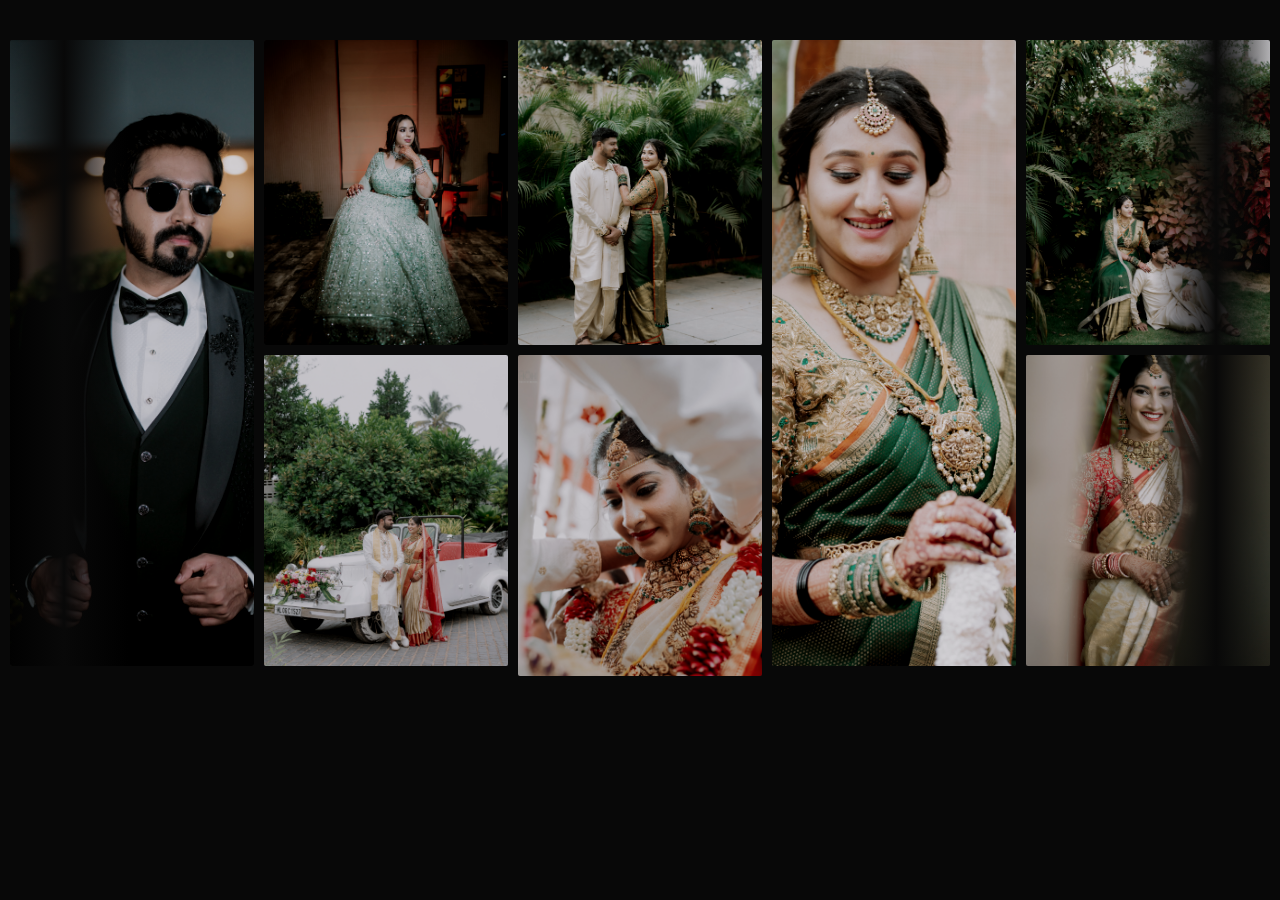
<file: dragger.html>
<!DOCTYPE html>
<html lang="en">
<head>
  <meta charset="UTF-8" />
  <meta name="viewport" content="width=device-width, initial-scale=1.0" />
  <title>Photography Gallery - Brand Collection</title>
  <style>
    * {
      margin: 0;
      padding: 0;
      box-sizing: border-box;
    }

    :root {
      --primary: #080808;
      --secondary: #1a1a1a;
      --accent: #fff;
      --muted: #8b8b8b;
      --gold: #d4af37;
      --line: #2a2a2a;
    }

  
        body{
  margin:0;
  padding:0;
 background: var(--primary);
      color: var(--accent);
  overflow-x:hidden;
  overflow-y:hidden;

  scrollbar-width:none;
  -ms-overflow-style:none;
  cursor: none;
}

/* Chrome Safari Edge */

html::-webkit-scrollbar,
body::-webkit-scrollbar{
 
  display:none;
}

    /* ============================================
       SECTION: HEADER / TITLE
       ============================================ */
    .gallery-header {
      text-align: center;
      padding: 30px 24px 20px;
      position: relative;
      overflow: hidden;
    }

    .gallery-header::before {
      content: '';
      position: absolute;
      top: -50%;
      left: 50%;
      transform: translateX(-50%);
      width: 500px;
      height: 500px;
      background: radial-gradient(circle, rgba(212, 175, 55, 0.08) 0%, transparent 70%);
      pointer-events: none;
      animation: floatGlow 8s ease-in-out infinite;
    }

    @keyframes floatGlow {
      0%, 100% { transform: translateX(-50%) translateY(0); }
      50% { transform: translateX(-50%) translateY(-30px); }
    }

    .gallery-header h1 {
      font-size: clamp(32px, 5vw, 56px);
      font-weight: 300;
      letter-spacing: 0.05em;
      margin-bottom: 12px;
      position: relative;
      z-index: 1;
      animation: slideInDown 1s cubic-bezier(0.16, 1, 0.3, 1) forwards;
      opacity: 0;
      animation-delay: 0.2s;
    }

    .gallery-header p {
      font-size: 14px;
      color: var(--muted);
      letter-spacing: 0.15em;
      text-transform: uppercase;
      position: relative;
      z-index: 1;
      animation: slideInUp 1s cubic-bezier(0.16, 1, 0.3, 1) forwards;
      opacity: 0;
      animation-delay: 0.4s;
    }

    @keyframes slideInDown {
      from {
        opacity: 0;
        transform: translateY(-30px);
      }
      to {
        opacity: 1;
        transform: translateY(0);
      }
    }

    @keyframes slideInUp {
      from {
        opacity: 0;
        transform: translateY(30px);
      }
      to {
        opacity: 1;
        transform: translateY(0);
      }
    }

    /* ============================================
       SECTION: MAIN GALLERY CONTAINER
       ============================================ */
    #gallery-section {
      position: relative;
      padding: 40px 10px;
      
    background-color: var(--primary);
      overflow: hidden;
    }

    #gallery-section::before {
      content: '';
      position: absolute;
      top: 0;
      left: 0;
      right: 0;
      bottom: 0;
      background: 
        linear-gradient(90deg, transparent 0%, #080808 5%, transparent 10%, transparent 90%, #080808 95%, transparent 100%);
      pointer-events: none;
      z-index: 10;
    }

    /* ============================================
       GALLERY GRID - MASONRY LAYOUT
       ============================================ */
    .gallery-grid {
      display: grid;
      grid-template-columns: repeat(auto-fit, minmax(240px, 1fr));
      grid-auto-rows: auto;
      gap: 10px;
      max-width: 1500px;
      margin: 0 auto;
      perspective: 1000px;
    }

    @media (min-width: 768px) {
      .gallery-grid {
        grid-template-columns: repeat(4, 1fr);
      }
    }

    @media (min-width: 1200px) {
      .gallery-grid {
        grid-template-columns: repeat(5, 1fr);
      }
    }

    /* ============================================
       GALLERY CARDS WITH VARIED HEIGHTS
       ============================================ */
    .gallery-card {
      position: relative;
      overflow: hidden;
      border-radius: 2px;
      aspect-ratio: auto;
      cursor: pointer;
      group: 'card';
      background: var(--secondary);
      opacity: 0;
      animation: cardAppear 0.8s cubic-bezier(0.16, 1, 0.3, 1) forwards;
      transition: transform 0.4s cubic-bezier(0.16, 1, 0.3, 1);
    }

    /* Varied card sizes */
    .gallery-card:nth-child(1) {
      grid-column: span 1;
      grid-row: span 2;
      animation-delay: 0.1s;
    }

    .gallery-card:nth-child(2) {
      grid-column: span 1;
      grid-row: span 1;
      animation-delay: 0.15s;
    }

    .gallery-card:nth-child(3) {
      grid-column: span 1;
      grid-row: span 1;
      animation-delay: 0.2s;
    }

    .gallery-card:nth-child(4) {
      grid-column: span 1;
      grid-row: span 2;
      animation-delay: 0.25s;
    }

    .gallery-card:nth-child(5) {
      grid-column: span 1;
      grid-row: span 1;
      animation-delay: 0.3s;
    }

    .gallery-card:nth-child(6) {
      grid-column: span 1;
      grid-row: span 1;
      animation-delay: 0.35s;
    }

    .gallery-card:nth-child(7) {
      grid-column: span 1;
      grid-row: span 2;
      animation-delay: 0.4s;
    }

    .gallery-card:nth-child(8) {
      grid-column: span 1;
      grid-row: span 1;
      animation-delay: 0.45s;
    }

    @keyframes cardAppear {
      from {
        opacity: 0;
        transform: translateY(40px) scale(0.95);
        filter: blur(10px);
      }
      to {
        opacity: 1;
        transform: translateY(0) scale(1);
        filter: blur(0);
      }
    }

    .gallery-card:hover {
      transform: translateY(-8px);
    }

    /* ============================================
       CARD IMAGE STYLING
       ============================================ */
    .card-image {
      position: relative;
      width: 100%;
      height: 100%;
      overflow: hidden;
    }

    .card-image img {
      width: 100%;
      height: 100%;
      object-fit: cover;
      display: block;
      transition: transform 0.8s cubic-bezier(0.16, 1, 0.3, 1);
      filter: saturate(0.7) contrast(1.1) brightness(0.85);
    }

    .gallery-card:hover .card-image img {
      transform: scale(1.08);
      filter: saturate(0.95) contrast(1.15) brightness(0.95);
    }

    /* ============================================
       CARD OVERLAY & METADATA
       ============================================ */
    .card-overlay {
      position: absolute;
      inset: 0;
      background: linear-gradient(
        180deg,
        transparent 0%,
        rgba(0, 0, 0, 0) 50%,
        rgba(0, 0, 0, 0.8) 100%
      );
      display: flex;
      flex-direction: column;
      justify-content: flex-end;
      padding: 24px 20px;
      opacity: 0;
      transition: opacity 0.5s cubic-bezier(0.16, 1, 0.3, 1);
    }

    .gallery-card:hover .card-overlay {
      opacity: 1;
    }

    .card-title {
      font-size: 15px;
      font-weight: 500;
      color: var(--accent);
      letter-spacing: 0.04em;
      margin-bottom: 8px;
      transform: translateY(10px);
      transition: transform 0.5s cubic-bezier(0.16, 1, 0.3, 1);
    }

    .gallery-card:hover .card-title {
      transform: translateY(0);
    }

    .card-meta {
      font-size: 11px;
      color: rgba(255, 255, 255, 0.6);
      letter-spacing: 0.08em;
      text-transform: uppercase;
      display: flex;
      gap: 12px;
      align-items: center;
      opacity: 0;
      transform: translateY(10px);
      transition: all 0.5s cubic-bezier(0.16, 1, 0.3, 1);
      transition-delay: 0.1s;
    }

    .gallery-card:hover .card-meta {
      opacity: 1;
      transform: translateY(0);
    }

    .card-meta::before {
      content: '';
      width: 2px;
      height: 2px;
      background: var(--gold);
      border-radius: 50%;
    }

    /* ============================================
       FLOATING ACTION INDICATOR
       ============================================ */
    .gallery-hint {
      position: absolute;
      bottom: 30px;
      left: 50%;
      transform: translateX(-50%);
      font-size: 11px;
      letter-spacing: 0.15em;
      text-transform: uppercase;
      color: rgba(255, 255, 255, 0.4);
      z-index: 5;
      animation: hintBounce 3s ease-in-out infinite;
    }

    @keyframes hintBounce {
      0%, 100% {
        opacity: 0.4;
        transform: translateX(-50%) translateY(0);
      }
      50% {
        opacity: 1;
        transform: translateX(-50%) translateY(-8px);
      }
    }

    /* ============================================
       DIVIDER & ACCENT ELEMENTS
       ============================================ */
    .gallery-divider {
      width: 40px;
      height: 1px;
      background: var(--gold);
      margin: 40px auto;
    }

    /* ============================================
       RESPONSIVE
       ============================================ */
    @media (max-width: 768px) {
      .gallery-grid {
        grid-template-columns: repeat(2, 1fr);
        gap: 10px;
      }

      .gallery-card:nth-child(1),
      .gallery-card:nth-child(4),
      .gallery-card:nth-child(7) {
        grid-column: span 1 !important;
        grid-row: span 1 !important;
      }

      .gallery-header h1 {
        font-size: 28px;
      }
    }

    @media (max-width: 480px) {
      .gallery-grid {
        grid-template-columns: 1fr;
      }

      #gallery-section {
        padding: 40px 12px;
      }

      .gallery-header {
        padding: 60px 16px 30px;
      }
    }
  </style>
</head>

<body>
  <!-- HEADER -->
  

  <!-- MAIN GALLERY SECTION -->
  <section id="gallery-section">
    <div class="gallery-grid" id="galleryGrid">
      <!-- Cards will be generated by JavaScript -->
    </div>
  
  </section>

  <script>
    // Gallery data with titles and metadata
    const galleryData = [
      { src: '../images/drag1.png', title: 'Vast Wilderness', category: 'Landscape', year: 2024 },
      { src: '../images/drag2.png', title: 'Bloom', category: 'Macro', year: 2024 },
      { src: '../images/drag3.png', title: 'City Fog', category: 'Urban', year: 2023 },
      { src: '../images/drag4.png', title: 'Wingspan', category: 'Nature', year: 2023 },
      { src: '../images/drag5.png', title: 'Still Lake', category: 'Landscape', year: 2023 },
      { src: '../images/drag6.png', title: 'Granite Peak', category: 'Mountain', year: 2022 },
      { src: '../images/drag7.png', title: 'Valley Floor', category: 'Aerial', year: 2022 },
      { src: '../images/drag8.png', title: 'Dusk Shore', category: 'Seascape', year: 2022 },
    ];

    // Render gallery cards
    const galleryGrid = document.getElementById('galleryGrid');
    galleryData.forEach((item) => {
      const card = document.createElement('div');
      card.className = 'gallery-card';
      card.innerHTML = `
        <div class="card-image">
          <img src="${item.src}" alt="${item.title}" loading="lazy" />
        </div>
       
      `;
      galleryGrid.appendChild(card);
    });

    // Scroll-triggered animation for cards
    const observerOptions = {
      threshold: 0.1,
      rootMargin: '0px 0px -50px 0px',
    };

    const observer = new IntersectionObserver((entries) => {
      entries.forEach((entry) => {
        if (entry.isIntersecting) {
          entry.target.style.opacity = '1';
        }
      });
    }, observerOptions);

    document.querySelectorAll('.gallery-card').forEach((card) => {
      observer.observe(card);
    });

    // Smooth scroll parallax effect
    let ticking = false;
    const applyParallax = () => {
      const cards = document.querySelectorAll('.gallery-card');
      const scrolled = window.scrollY;

      cards.forEach((card, index) => {
        const rect = card.getBoundingClientRect();
        const windowHeight = window.innerHeight;

        if (rect.top < windowHeight && rect.bottom > 0) {
          const yOffset = (rect.top / windowHeight) * 30;
          card.style.transform = `translateY(${yOffset}px)`;
        }
      });
    };

    window.addEventListener('scroll', () => {
      if (!ticking) {
        window.requestAnimationFrame(applyParallax);
        ticking = true;
      }
      ticking = false;
    });

    // Stagger animation on initial load
    window.addEventListener('load', () => {
      const cards = document.querySelectorAll('.gallery-card');
      cards.forEach((card, index) => {
        setTimeout(() => {
          card.style.opacity = '1';
        }, index * 50);
      });
    });
  </script>
</body>
</html>
</file>
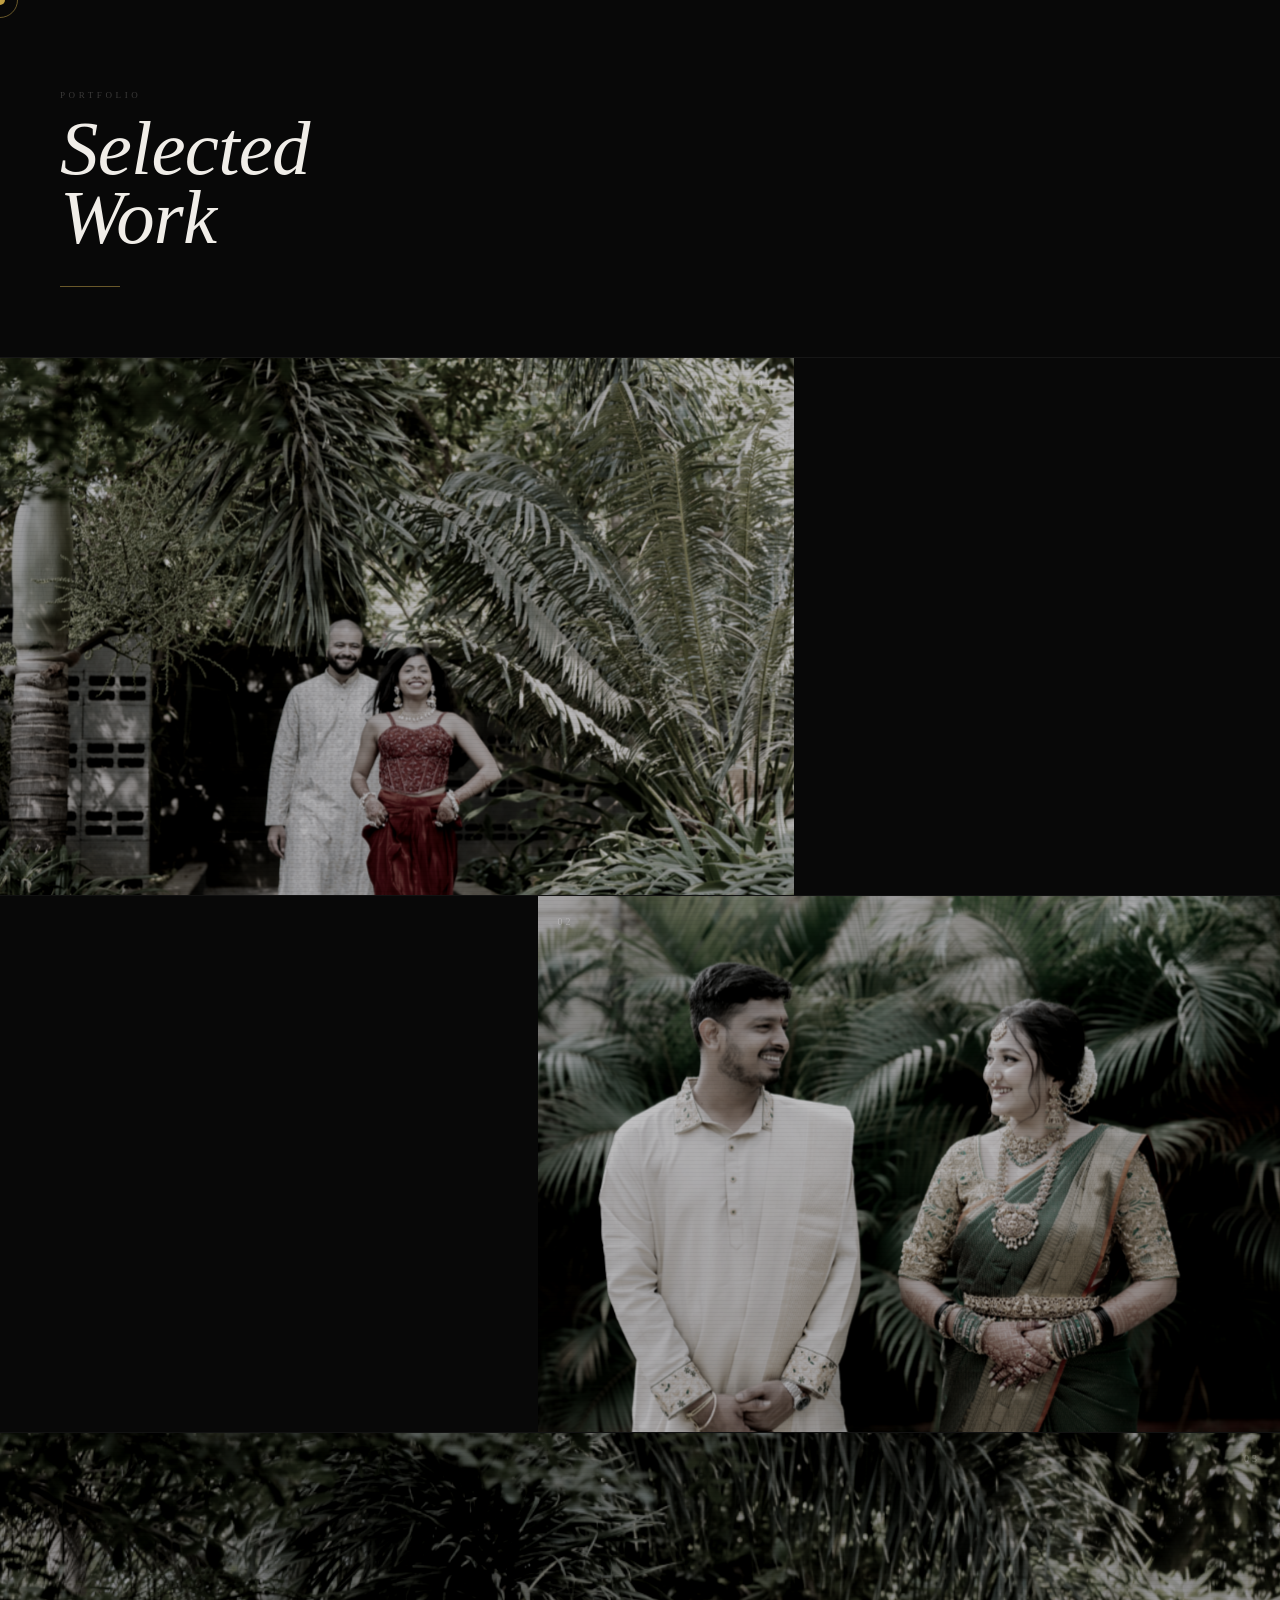
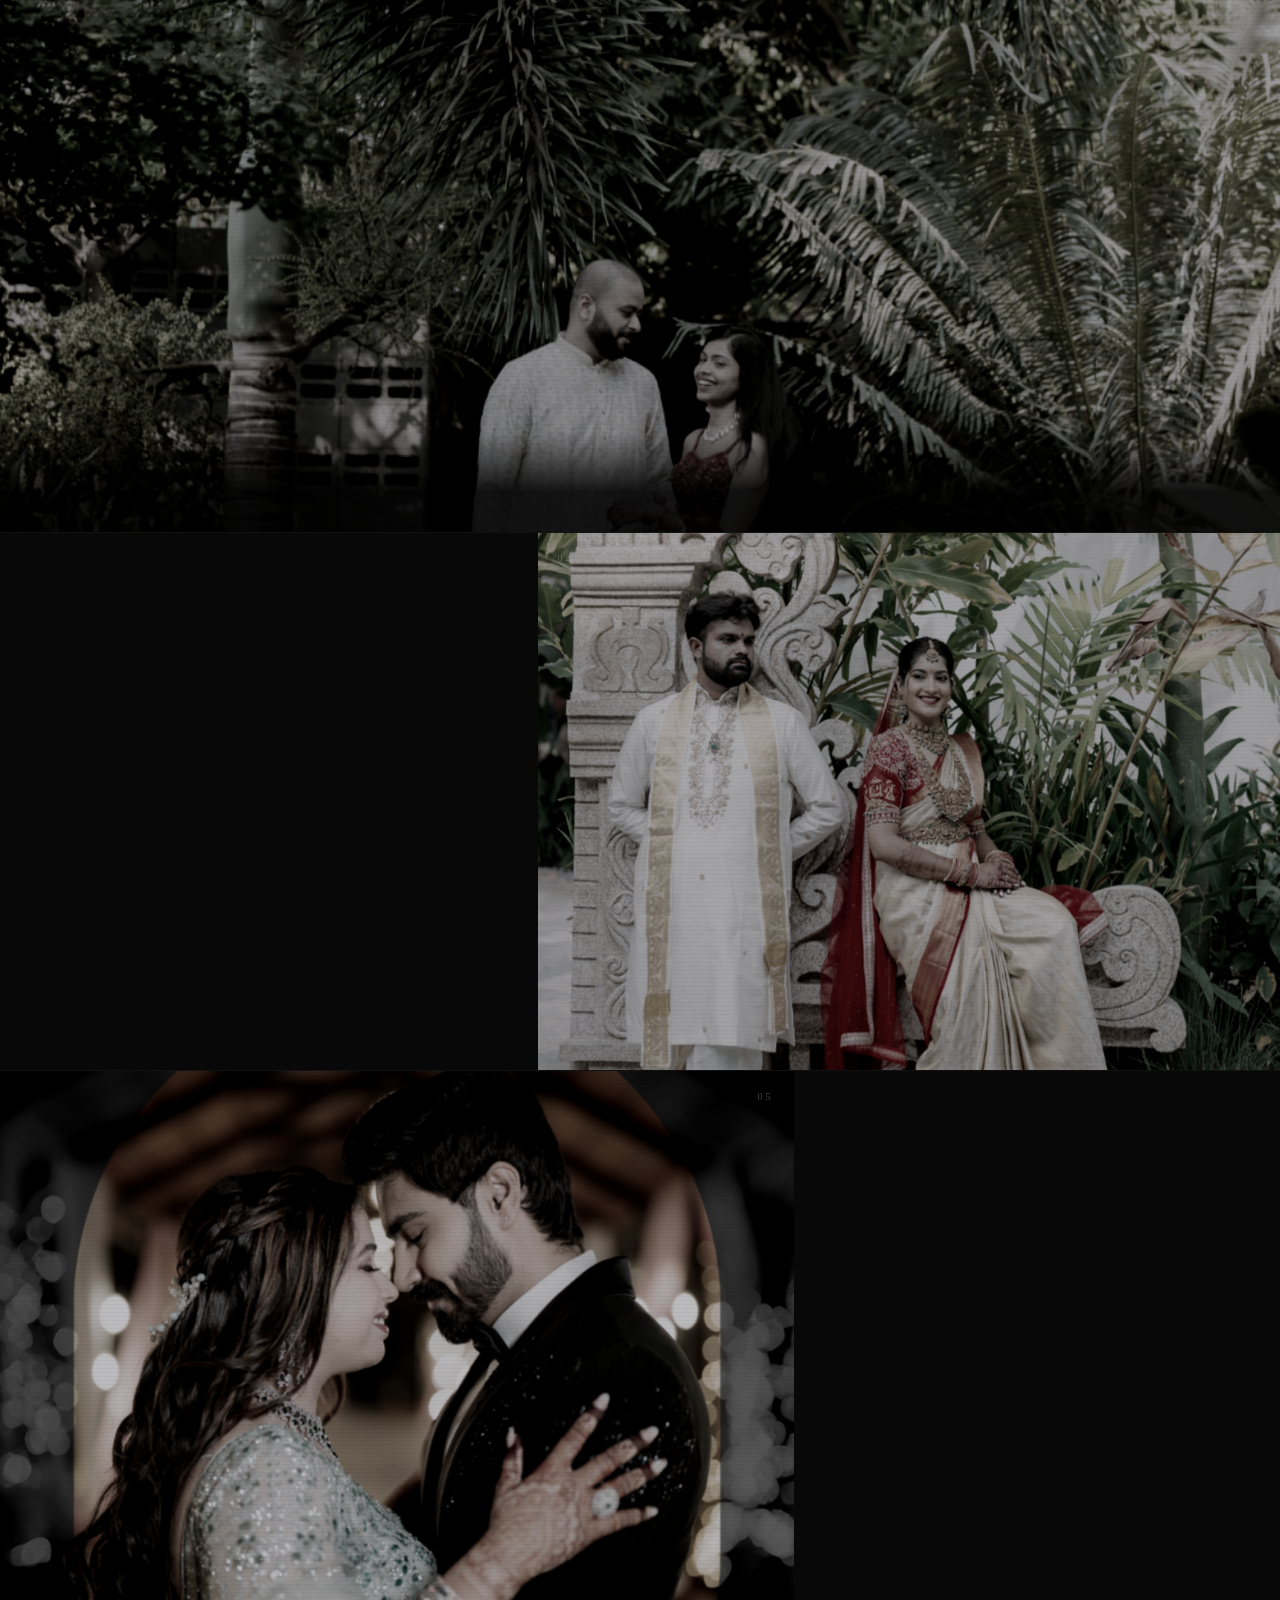
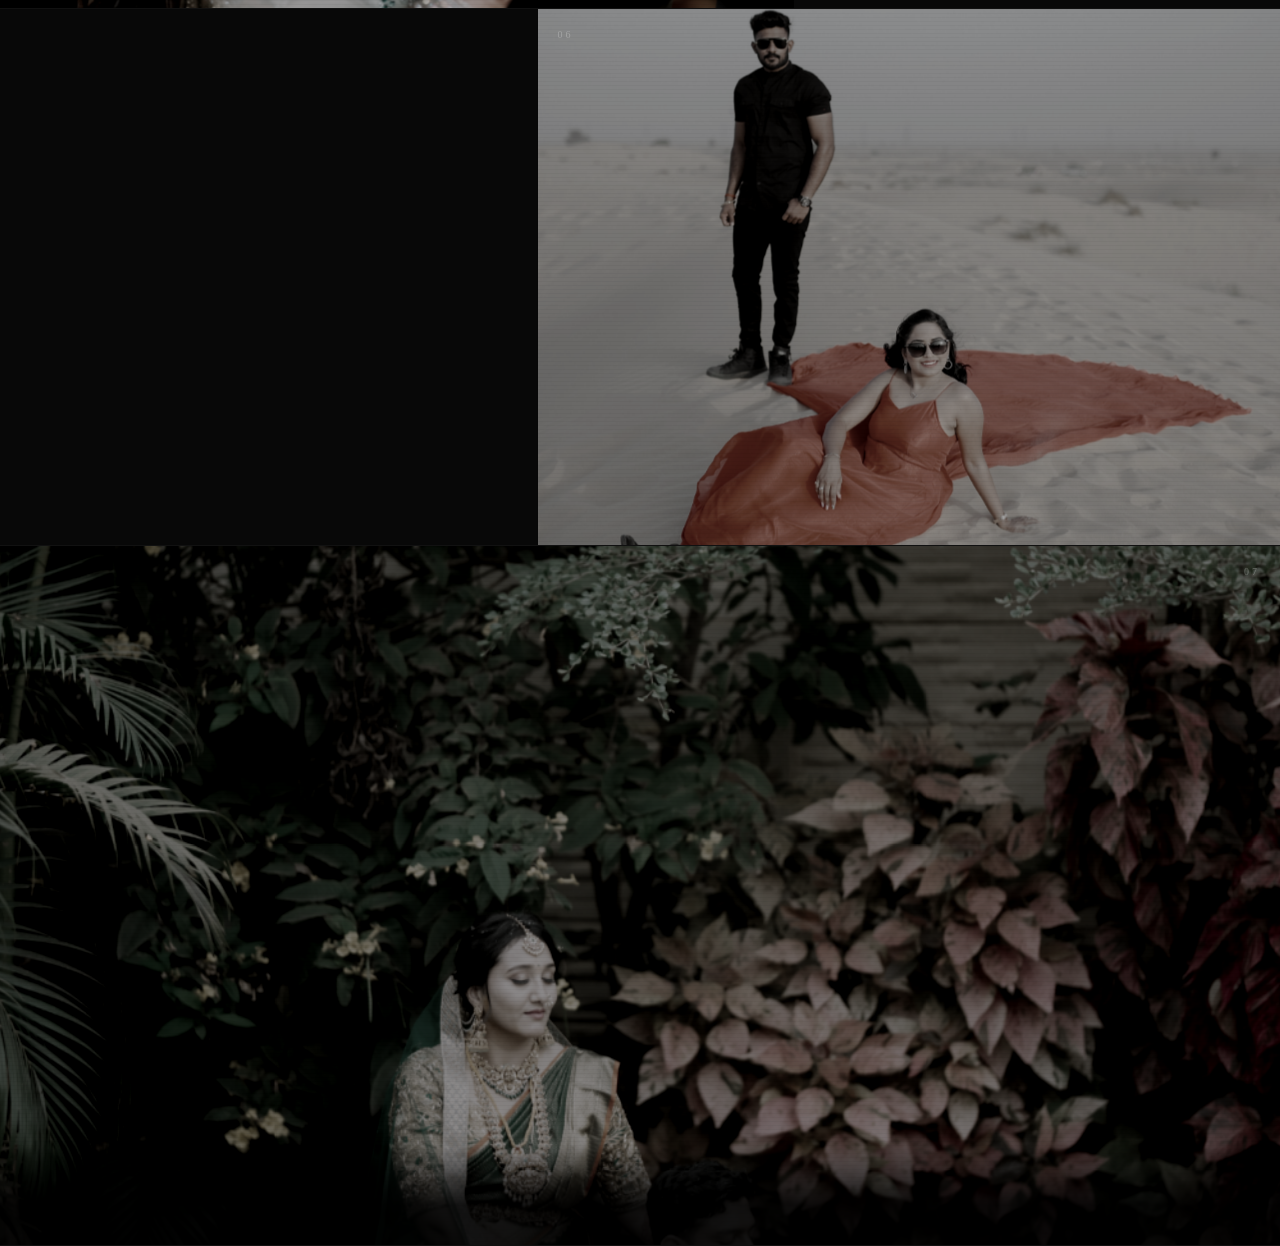
<file: gallery.html>
<!DOCTYPE html>
<html lang="en">
<head>
  <meta charset="UTF-8" />
  <meta name="viewport" content="width=device-width, initial-scale=1.0" />
  <title>Selected Work</title>
  <style>
    *, *::before, *::after { margin: 0; padding: 0; box-sizing: border-box; }

    :root {
      --bg: #080808;
      --fg: #f0ede8;
      --dim: rgba(240,237,232,0.22);
      --gold: #c9a84c;
      --gold2: rgba(201,168,76,0.12);
    }

    html { scroll-behavior: smooth; }

   
    body{
  margin:0;
  padding:0;
  background: var(--bg);
      color: var(--fg);

  overflow-x:hidden;
  overflow-y:auto;

  scrollbar-width:none;
  -ms-overflow-style:none;
  cursor: none;
}

/* Chrome Safari Edge */

html::-webkit-scrollbar,
body::-webkit-scrollbar{
 
  display:none;
}

    /* ── CUSTOM CURSOR ─────────────────────────────── */
    #cursor {
      position: fixed;
      width: 10px; height: 10px;
      background: var(--gold);
      border-radius: 50%;
      pointer-events: none;
      z-index: 9999;
      transform: translate(-50%, -50%);
      transition: transform 0.08s ease, width 0.3s ease, height 0.3s ease, opacity 0.3s ease;
      mix-blend-mode: difference;
    }
    #cursor-ring {
      position: fixed;
      width: 36px; height: 36px;
      border: 1px solid rgba(201,168,76,0.5);
      border-radius: 50%;
      pointer-events: none;
      z-index: 9998;
      transform: translate(-50%, -50%);
      transition: transform 0.18s ease, width 0.3s ease, height 0.3s ease, opacity 0.3s ease;
    }
    body:has(.strip:hover) #cursor { width: 60px; height: 60px; background: transparent; border: 1px solid var(--gold); }
    body:has(.strip:hover) #cursor-ring { opacity: 0; }

    /* ── SECTION WRAPPER ───────────────────────────── */
    #photo-grid {
      position: relative;
      padding: 0;
      background: var(--bg);
    }

    /* ── STICKY HEADER ─────────────────────────────── */
    .pg-intro {
      position: relative;
      z-index: 10;
      display: flex;
      justify-content: space-between;
      align-items: flex-end;
      padding: 90px 60px 70px;
      border-bottom: 1px solid rgba(255,255,255,0.06);
    }
    .pg-left { display: flex; flex-direction: column; gap: 14px; }
    .pg-label {
     
      font-size: 9px;
      font-weight: 300;
      letter-spacing: 0.4em;
      text-transform: uppercase;
      color: var(--dim);
      opacity: 0;
      animation: fadeUp 1s ease 0.2s forwards;
    }
    .pg-title {
     
      font-size: clamp(42px, 6vw, 80px);
      font-weight: 300;
      font-style: italic;
      color: var(--fg);
      line-height: 0.9;
      letter-spacing: -0.01em;
      opacity: 0;
      animation: fadeUp 1.1s ease 0.35s forwards;
    }
    .pg-count {
     
      font-size: 11px;
      font-weight: 200;
      letter-spacing: 0.2em;
      color: var(--dim);
      opacity: 0;
      animation: fadeUp 1s ease 0.6s forwards;
      align-self: flex-end;
      padding-bottom: 8px;
    }
    .gold-line {
      width: 0;
      height: 1px;
      background: var(--gold);
      opacity: 0.5;
      animation: expandLine 1.2s ease 0.8s forwards;
      margin-top: 20px;
    }
    @keyframes expandLine { to { width: 60px; opacity: 0.5; } }
    @keyframes fadeUp {
      from { opacity: 0; transform: translateY(24px); }
      to   { opacity: 1; transform: translateY(0); }
    }

    /* ── STRIP LAYOUT ──────────────────────────────── */
    .strips { display: flex; flex-direction: column; }

    .strip {
      position: relative;
      display: flex;
      align-items: stretch;
      width: 100%;
      height: clamp(280px, 42vw, 580px);
      overflow: hidden;
      border-bottom: 1px solid rgba(255,255,255,0.04);
      opacity: 0;
      transform: translateY(50px);
      transition: opacity 0.9s cubic-bezier(0.16,1,0.3,1), transform 0.9s cubic-bezier(0.16,1,0.3,1);
    }
    .strip.visible { opacity: 1; transform: translateY(0); }

    /* alternating image side */
    .strip.left  { flex-direction: row; }
    .strip.right { flex-direction: row-reverse; }

    /* ── IMAGE PANE ────────────────────────────────── */
    .strip-img {
      position: relative;
      flex: 0 0 62%;
      overflow: hidden;
    }
    .strip.right .strip-img { flex: 0 0 58%; }

    .strip-img img {
      position: absolute;
      inset: 0;
      width: 100%;
      height: 100%;
      object-fit: cover;
      filter: saturate(0.3) brightness(0.78) contrast(1.1);
      transform: scale(1.08);
      transition: filter 1.1s cubic-bezier(0.16,1,0.3,1),
                  transform 1.4s cubic-bezier(0.16,1,0.3,1);
      will-change: transform, filter;
    }
    .strip:hover .strip-img img {
      filter: saturate(0.75) brightness(0.92) contrast(1.15);
      transform: scale(1.0);
    }

    /* scan-line overlay */
    .strip-img::after {
      content: '';
      position: absolute;
      inset: 0;
      background: repeating-linear-gradient(
        0deg,
        transparent,
        transparent 3px,
        rgba(0,0,0,0.07) 3px,
        rgba(0,0,0,0.07) 4px
      );
      pointer-events: none;
      z-index: 2;
      opacity: 0.4;
    }

    /* corner number badge */
    .strip-num {
      position: absolute;
      top: 20px;
      right: 20px;
     
      font-size: 10px;
      font-weight: 200;
      letter-spacing: 0.3em;
      color: rgba(255,255,255,0.25);
      z-index: 3;
    }
    .strip.right .strip-num { right: auto; left: 20px; }

    /* ── META PANE ─────────────────────────────────── */
    .strip-meta {
      flex: 1;
      display: flex;
      flex-direction: column;
      justify-content: center;
      padding: clamp(30px, 5vw, 80px) clamp(30px, 5vw, 70px);
      position: relative;
      overflow: hidden;
    }

    /* animated background fill on hover */
    .strip-meta::before {
      content: '';
      position: absolute;
      inset: 0;
      background: var(--gold2);
      transform: scaleX(0);
      transform-origin: left;
      transition: transform 0.7s cubic-bezier(0.16,1,0.3,1);
    }
    .strip.right .strip-meta::before { transform-origin: right; }
    .strip:hover .strip-meta::before { transform: scaleX(1); }

    .meta-inner { position: relative; z-index: 1; }

    .meta-cat {
      font-size: 8px;
      font-weight: 300;
      letter-spacing: 0.4em;
      text-transform: uppercase;
      color: var(--gold);
      margin-bottom: 18px;
      opacity: 0.8;
      display: flex;
      align-items: center;
      gap: 10px;
    }
    .meta-cat::before {
      content: '';
      width: 20px; height: 1px;
      background: var(--gold);
      opacity: 0.7;
    }

    .meta-title {
     
      font-size: clamp(28px, 3.5vw, 52px);
      font-weight: 300;
      font-style: italic;
      color: var(--fg);
      line-height: 1.05;
      letter-spacing: -0.01em;
      margin-bottom: 24px;
      transform: translateX(-10px);
      transition: transform 0.7s cubic-bezier(0.16,1,0.3,1);
    }
    .strip:hover .meta-title { transform: translateX(0); }

    .meta-year {
      font-size: 9px;
      font-weight: 200;
      letter-spacing: 0.35em;
      color: var(--dim);
    }

    /* arrow indicator */
    .meta-arrow {
      position: absolute;
      bottom: clamp(24px, 4vw, 50px);
      right: clamp(24px, 4vw, 50px);
      width: 36px; height: 36px;
      border: 1px solid rgba(255,255,255,0.12);
      border-radius: 50%;
      display: flex;
      align-items: center;
      justify-content: center;
      opacity: 0;
      transform: scale(0.7);
      transition: opacity 0.4s ease, transform 0.4s ease;
    }
    .strip.right .meta-arrow { right: auto; left: clamp(24px, 4vw, 50px); }
    .strip:hover .meta-arrow { opacity: 1; transform: scale(1); }
    .meta-arrow svg { width: 14px; height: 14px; stroke: rgba(255,255,255,0.5); fill: none; }

    /* ── WIDE FEATURE STRIP (every 4th) ────────────── */
    .strip.feature {
      height: clamp(320px, 55vw, 700px);
      flex-direction: column;
    }
    .strip.feature .strip-img { flex: 0 0 100%; width: 100%; }
    .strip.feature .strip-img img { filter: saturate(0.25) brightness(0.65) contrast(1.1); }
    .strip.feature:hover .strip-img img { filter: saturate(0.6) brightness(0.88) contrast(1.2); }

    .strip.feature .strip-meta {
      position: absolute;
      bottom: 0; left: 0; right: 0;
      background: linear-gradient(transparent, rgba(0,0,0,0.85) 60%);
      flex-direction: row;
      justify-content: space-between;
      align-items: flex-end;
      padding: 60px 60px 40px;
    }
    .strip.feature .strip-meta::before { display: none; }
    .strip.feature .meta-title { font-size: clamp(36px, 5vw, 72px); margin-bottom: 0; transform: none; }
    .strip.feature .meta-arrow { position: static; opacity: 1; transform: scale(1); }

    /* ── PROGRESS BAR ──────────────────────────────── */
    #progress {
      position: fixed;
      top: 0; left: 0;
      height: 2px;
      width: 0%;
      background: linear-gradient(90deg, var(--gold), rgba(201,168,76,0.4));
      z-index: 9997;
      transition: width 0.05s linear;
    }

    /* ── FOOTER COUNT ──────────────────────────────── */
    .pg-footer {
      padding: 50px 60px;
      display: flex;
      justify-content: space-between;
      align-items: center;
      border-top: 1px solid rgba(255,255,255,0.06);
      opacity: 0;
      animation: fadeUp 1s ease 1.2s forwards;
    }
    .pg-footer-label {
      font-size: 8px;
      letter-spacing: 0.4em;
      text-transform: uppercase;
      color: var(--dim);
    }
    .pg-footer-line {
      flex: 1;
      height: 1px;
      background: rgba(255,255,255,0.05);
      margin: 0 30px;
    }

    /* ── RESPONSIVE ────────────────────────────────── */
    @media (max-width: 768px) {
      .pg-intro { padding: 60px 24px 50px; }
      .pg-count { display: none; }

      .strip {
        flex-direction: column !important;
        height: auto;
      }
      .strip-img {
        flex: 0 0 auto !important;
        width: 100% !important;
        height: 56vw;
        min-height: 220px;
      }
      .strip-meta {
        padding: 28px 24px 32px;
      }
      .strip-meta::before { display: none; }
      .strip.feature { height: auto; }
      .strip.feature .strip-meta {
        position: relative;
        background: rgba(0,0,0,0.7);
        flex-direction: column;
        align-items: flex-start;
        padding: 28px 24px 32px;
      }
      .strip.feature .meta-title { font-size: clamp(28px, 7vw, 44px); margin-bottom: 12px; }
      .pg-footer { padding: 36px 24px; }
      body { cursor: auto; }
      #cursor, #cursor-ring { display: none; }
    }

    @media (max-width: 480px) {
      .pg-intro { padding: 50px 20px 40px; }
      .strip-img { height: 64vw; }
      .strip-meta { padding: 22px 20px 26px; }
      .meta-title { font-size: 26px !important; }
    }
  </style>
</head>
<body>

  <!-- Scroll progress -->
  <div id="progress"></div>

  <!-- Custom cursor -->
  <div id="cursor"></div>
  <div id="cursor-ring"></div>

  <section id="photo-grid">

    <!-- INTRO HEADER -->
    <div class="pg-intro">
      <div class="pg-left">
        <div class="pg-label">Portfolio</div>
        <div class="pg-title">Selected<br>Work</div>
        <div class="gold-line"></div>
      </div>
     
    </div>

    <!-- STRIPS -->
    <div class="strips" id="strips"></div>

  
  </section>

  <script>
    const items = [
      { src: '../images/random2.png',  title: 'Vast Wilderness', category: 'Landscape',  year: '2024' },
      { src: '../images/seeing1.png', title: 'Solitude',        category: 'Portrait',   year: '2024' },
      { src: '../images/hero1.png',   title: 'City Fog',        category: 'Urban',      year: '2023' },
      { src: '../images/hero2.png',   title: 'First Light',     category: 'Nature',     year: '2022' },
      { src: '../images/random1.png', title: 'Bloom',           category: 'Macro',      year: '2022' },
      { src: '../images/seeing.png', title: 'Still Lake',      category: 'Landscape',  year: '2022' },
      { src: '../images/hero3.png',   title: 'Horizon',         category: 'Seascape',   year: '2023' },
         ];

    const container = document.getElementById('strips');
    const arrowSVG = `<svg viewBox="0 0 24 24" stroke-width="1.2"><line x1="5" y1="12" x2="19" y2="12"/><polyline points="12 5 19 12 12 19"/></svg>`;

    items.forEach((item, i) => {
      const isFeature = i === 2 || i === 6; // every ~3rd is full-width feature
      const side = i % 2 === 0 ? 'left' : 'right';
      const num = String(i + 1).padStart(2, '0');

      const strip = document.createElement('div');
      strip.className = `strip ${isFeature ? 'feature' : side}`;

      if (isFeature) {
        strip.innerHTML = `
          <div class="strip-img">
            <img src="${item.src}" alt="${item.title}" loading="lazy" />
            <div class="strip-num">${num}</div>
          </div>
          <div class="strip-meta">
           
           
          </div>`;
      } else {
        strip.innerHTML = `
          <div class="strip-img">
            <img src="${item.src}" alt="${item.title}" loading="lazy" />
            <div class="strip-num">${num}</div>
          </div>
          <div class="strip-meta">
           
           
          </div>`;
      }

      container.appendChild(strip);
    });

    // Scroll-triggered reveal
    const observer = new IntersectionObserver((entries) => {
      entries.forEach(e => { if (e.isIntersecting) { e.target.classList.add('visible'); observer.unobserve(e.target); } });
    }, { threshold: 0.12, rootMargin: '0px 0px -40px 0px' });

    document.querySelectorAll('.strip').forEach(s => observer.observe(s));

    // Scroll progress bar
    window.addEventListener('scroll', () => {
      const h = document.documentElement.scrollHeight - window.innerHeight;
      document.getElementById('progress').style.width = (window.scrollY / h * 100) + '%';
    }, { passive: true });

    // Custom cursor
    const cur = document.getElementById('cursor');
    const ring = document.getElementById('cursor-ring');
    let rx = 0, ry = 0, cx = 0, cy = 0;

    document.addEventListener('mousemove', e => { cx = e.clientX; cy = e.clientY; });

    (function loop() {
      rx += (cx - rx) * 0.18;
      ry += (cy - ry) * 0.18;
      if (cur) { cur.style.left = cx + 'px'; cur.style.top = cy + 'px'; }
      if (ring) { ring.style.left = rx + 'px'; ring.style.top = ry + 'px'; }
      requestAnimationFrame(loop);
    })();

    // Parallax on image inside strip on mousemove
    document.querySelectorAll('.strip').forEach(strip => {
      strip.addEventListener('mousemove', e => {
        const r = strip.getBoundingClientRect();
        const x = (e.clientX - r.left) / r.width - 0.5;
        const y = (e.clientY - r.top) / r.height - 0.5;
        const img = strip.querySelector('img');
        if (img) img.style.transform = `scale(1.04) translate(${x * 14}px, ${y * 10}px)`;
      });
      strip.addEventListener('mouseleave', e => {
        const img = strip.querySelector('img');
        if (img) img.style.transform = '';
      });
    });
  </script>
</body>
</html>
</file>
